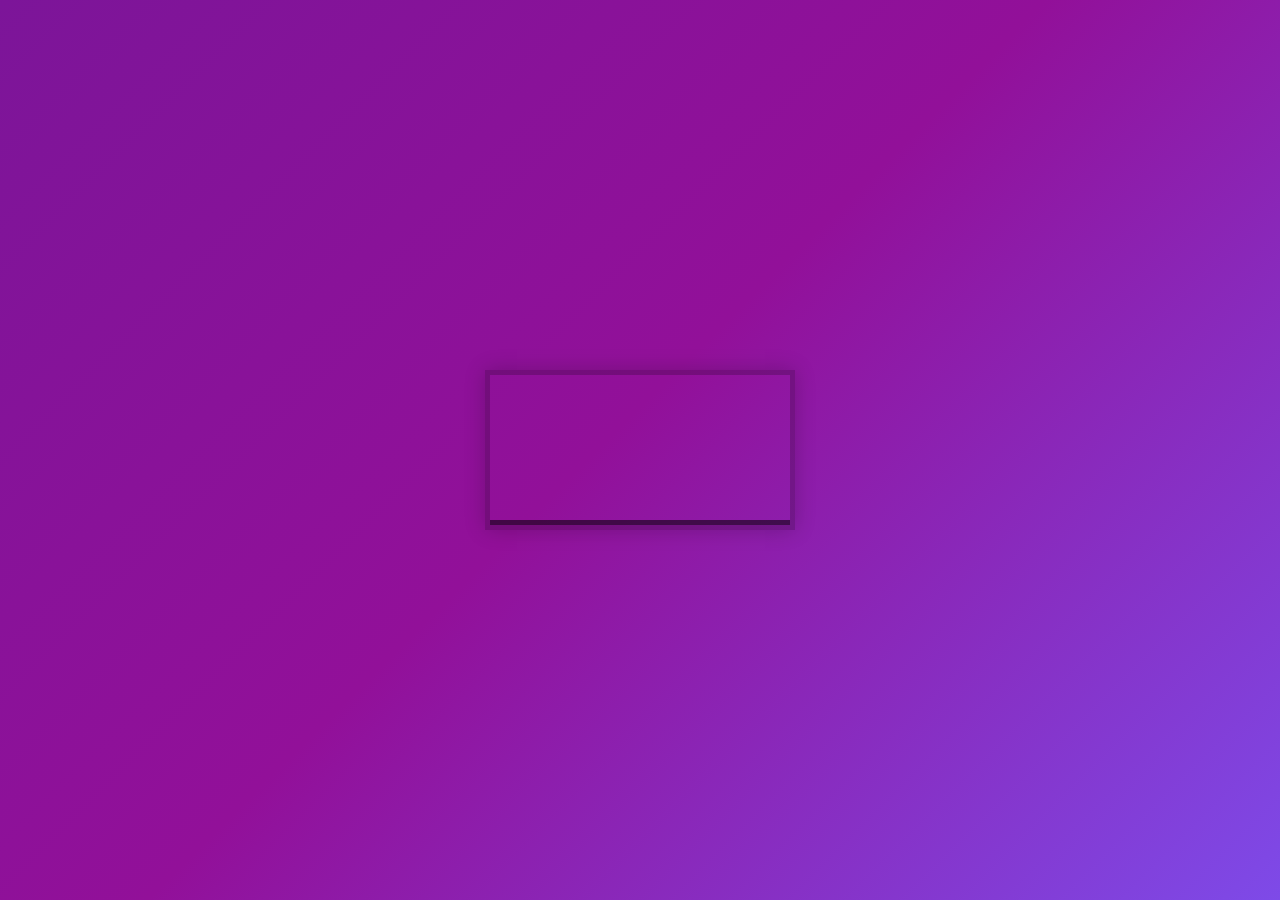
<file: 11 - Custom Video Player/index.html>
<!DOCTYPE html>
<html lang="en">
  <head>
    <meta charset="UTF-8" />
    <title>HTML Video Player</title>
    <link rel="stylesheet" href="style.css" />
  </head>
  <body>
    <div class="player fullscreen">
      <video
        class="player__video viewer"
        src="https://player.vimeo.com/external/194837908.sd.mp4?s=c350076905b78c67f74d7ee39fdb4fef01d12420&profile_id=164"
      ></video>

      <div class="player__controls">
        <div class="progress">
          <div class="progress__filled"></div>
        </div>
        <button class="player__button toggle" title="Toggle Play">►</button>
        <input
          type="range"
          name="volume"
          class="player__slider"
          min="0"
          max="1"
          step="0.05"
          value="1"
        />
        <input
          type="range"
          name="playbackRate"
          class="player__slider"
          min="0.5"
          max="2"
          step="0.1"
          value="1"
        />
        <button data-skip="-10" class="player__button">« 10s</button>
        <button data-skip="25" class="player__button">25s »</button>
        <button data-type="fullscreen" class="player__button">⛶</button>
      </div>
    </div>

    <script src="scripts.js"></script>
  </body>
</html>
</file>
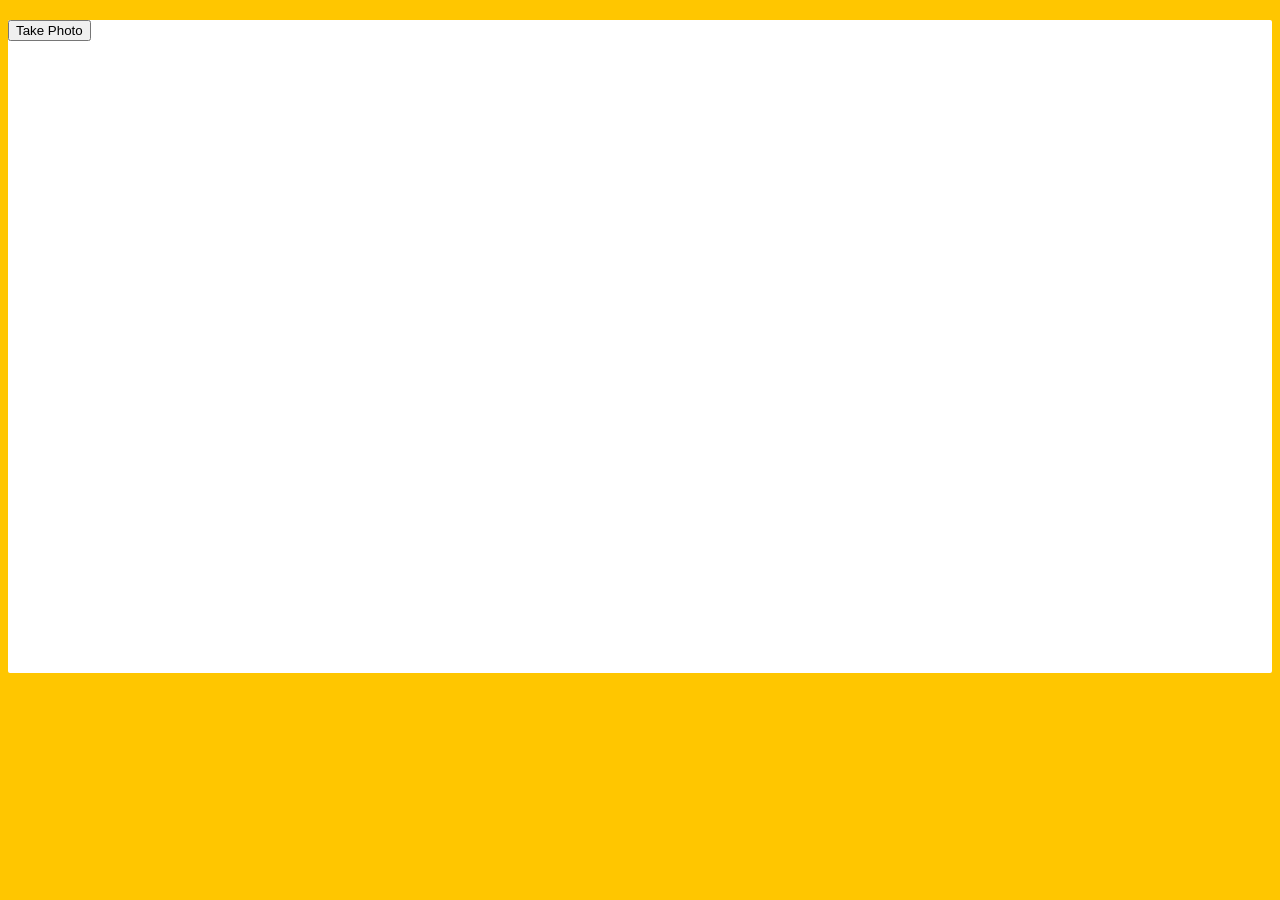
<file: 19 - Webcam Fun/index.html>
<!DOCTYPE html>
<html lang="en">
  <head>
    <meta charset="UTF-8" />
    <title>Get User Media Code Along!</title>
    <link rel="stylesheet" href="style.css" />
  </head>
  <body>
    <div class="photobooth">
      <div class="controls">
        <button onClick="takePhoto()">Take Photo</button>
        <!--       <div class="rgb">
        <label for="rmin">Red Min:</label>
        <input type="range" min=0 max=255 name="rmin">
        <label for="rmax">Red Max:</label>
        <input type="range" min=0 max=255 name="rmax">

        <br>

        <label for="gmin">Green Min:</label>
        <input type="range" min=0 max=255 name="gmin">
        <label for="gmax">Green Max:</label>
        <input type="range" min=0 max=255 name="gmax">

        <br>

        <label for="bmin">Blue Min:</label>
        <input type="range" min=0 max=255 name="bmin">
        <label for="bmax">Blue Max:</label>
        <input type="range" min=0 max=255 name="bmax">
      </div> -->
      </div>

      <canvas class="photo"></canvas>
      <video class="player"></video>
      <div class="strip"></div>
    </div>

    <audio
      class="snap"
      src="http://wesbos.com/demos/photobooth/snap.mp3"
      hidden
    ></audio>

    <script src="scripts.js"></script>
  </body>
</html>
</file>
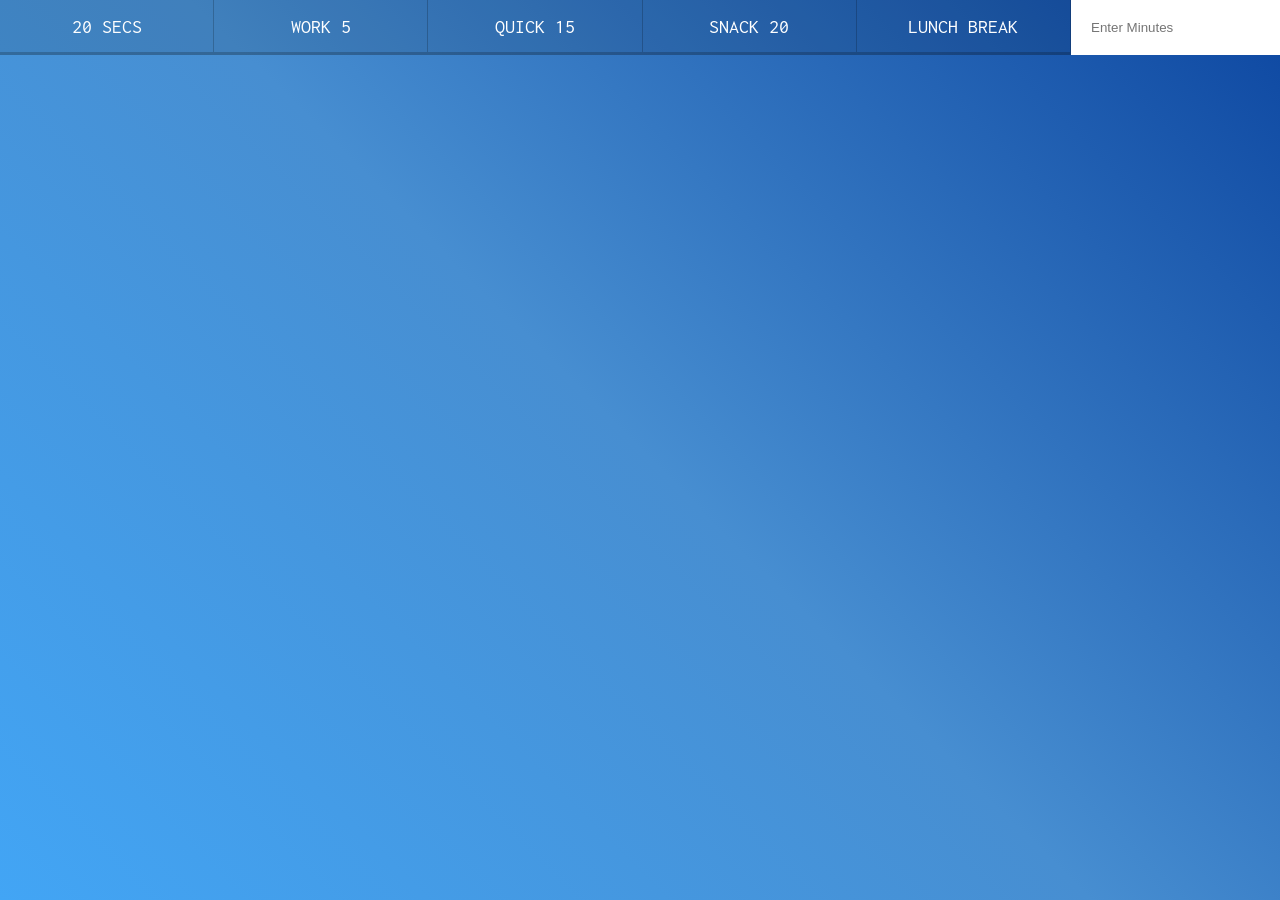
<file: 29 - Countdown Timer/index.html>
<!DOCTYPE html>
<html lang="en">
  <head>
    <meta charset="UTF-8" />
    <title>Countdown Timer</title>
    <link
      href="https://fonts.googleapis.com/css?family=Inconsolata"
      rel="stylesheet"
      type="text/css"
    />
    <link rel="stylesheet" href="style.css" />
  </head>
  <body>
    <div class="timer">
      <div class="timer__controls">
        <button data-time="20" class="timer__button">20 Secs</button>
        <button data-time="300" class="timer__button">Work 5</button>
        <button data-time="900" class="timer__button">Quick 15</button>
        <button data-time="1200" class="timer__button">Snack 20</button>
        <button data-time="3600" class="timer__button">Lunch Break</button>
        <form name="customForm" id="custom">
          <input type="text" name="minutes" placeholder="Enter Minutes" />
        </form>
      </div>
      <div class="display">
        <h1 class="display__time-left"></h1>
        <p class="display__end-time"></p>
        <button class="time__cancel hidden" title="Cancel Timer">X</button>
      </div>
    </div>

    <script src="scripts-START.js"></script>
  </body>
</html>
</file>
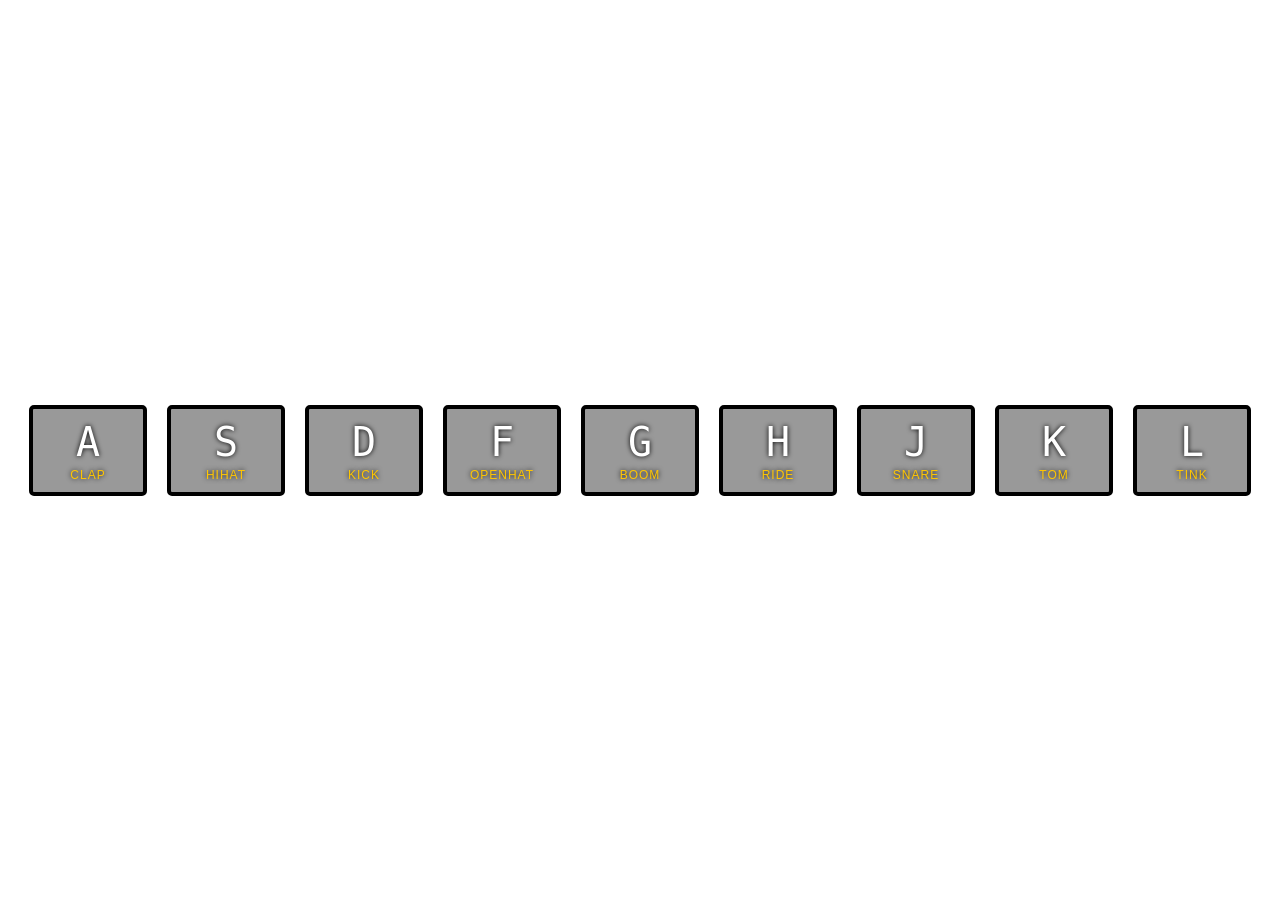
<file: 01 - JavaScript Drum Kit/index-START.html>
<!DOCTYPE html>
<html lang="en">
  <head>
    <meta charset="UTF-8" />
    <title>JS Drum Kit</title>
    <link rel="stylesheet" href="style.css" />
  </head>
  <body>
    <div class="keys">
      <div data-key="65" class="key">
        <kbd>A</kbd>
        <span class="sound">clap</span>
      </div>
      <div data-key="83" class="key">
        <kbd>S</kbd>
        <span class="sound">hihat</span>
      </div>
      <div data-key="68" class="key">
        <kbd>D</kbd>
        <span class="sound">kick</span>
      </div>
      <div data-key="70" class="key">
        <kbd>F</kbd>
        <span class="sound">openhat</span>
      </div>
      <div data-key="71" class="key">
        <kbd>G</kbd>
        <span class="sound">boom</span>
      </div>
      <div data-key="72" class="key">
        <kbd>H</kbd>
        <span class="sound">ride</span>
      </div>
      <div data-key="74" class="key">
        <kbd>J</kbd>
        <span class="sound">snare</span>
      </div>
      <div data-key="75" class="key">
        <kbd>K</kbd>
        <span class="sound">tom</span>
      </div>
      <div data-key="76" class="key">
        <kbd>L</kbd>
        <span class="sound">tink</span>
      </div>
    </div>

    <audio data-key="65" src="sounds/clap.wav"></audio>
    <audio data-key="83" src="sounds/hihat.wav"></audio>
    <audio data-key="68" src="sounds/kick.wav"></audio>
    <audio data-key="70" src="sounds/openhat.wav"></audio>
    <audio data-key="71" src="sounds/boom.wav"></audio>
    <audio data-key="72" src="sounds/ride.wav"></audio>
    <audio data-key="74" src="sounds/snare.wav"></audio>
    <audio data-key="75" src="sounds/tom.wav"></audio>
    <audio data-key="76" src="sounds/tink.wav"></audio>

    <script src="main.js"></script>
  </body>
</html>
</file>
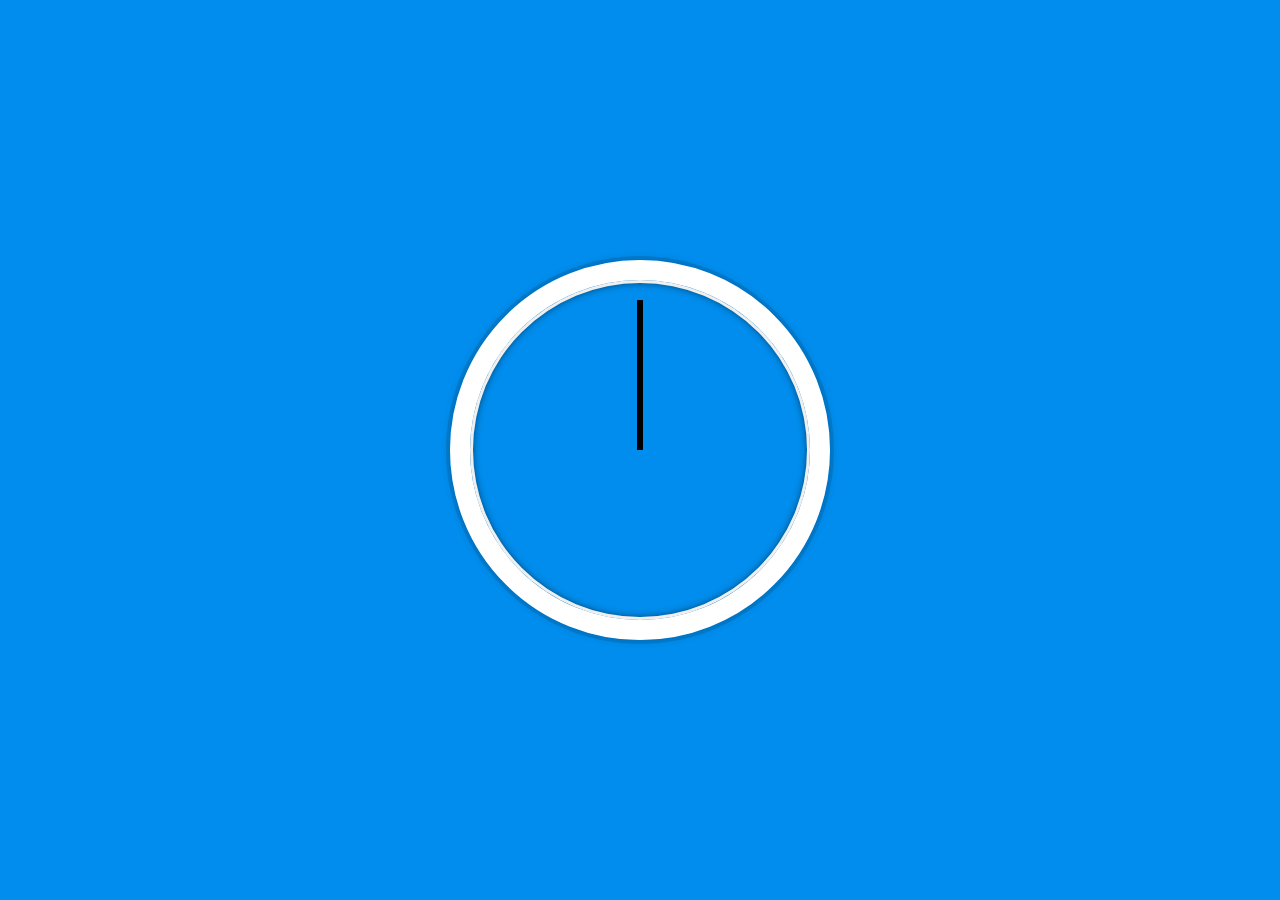
<file: 02 - JS and CSS Clock/index-START.html>
<!DOCTYPE html>
<html lang="en">
  <head>
    <meta charset="UTF-8" />
    <title>JS + CSS Clock</title>
  </head>
  <body>
    <div class="clock">
      <div class="clock-face">
        <div class="hand hour-hand"></div>
        <div class="hand min-hand"></div>
        <div class="hand second-hand"></div>
      </div>
    </div>

    <style>
      html {
        background: #018ded url(http://unsplash.it/1500/1000?image=881&blur=50);
        background-size: cover;
        font-family: "helvetica neue";
        text-align: center;
        font-size: 10px;
      }

      body {
        margin: 0;
        font-size: 2rem;
        display: flex;
        flex: 1;
        min-height: 100vh;
        align-items: center;
      }

      .clock {
        width: 30rem;
        height: 30rem;
        border: 20px solid white;
        border-radius: 50%;
        margin: 50px auto;
        position: relative;
        padding: 2rem;
        box-shadow: 0 0 0 4px rgba(0, 0, 0, 0.1), inset 0 0 0 3px #efefef,
          inset 0 0 10px black, 0 0 10px rgba(0, 0, 0, 0.2);
      }

      .clock-face {
        position: relative;
        width: 100%;
        height: 100%;
        transform: translateY(
          -3px
        ); /* account for the height of the clock hands */
      }

      .hand {
        width: 50%;
        height: 6px;
        background: black;
        position: absolute;
        top: 50%;
        transform-origin: 100%;
        transform: rotate(90deg);
        transition: all 0.05s;
        transition-timing-function: cubic-bezier(0.1, 2, 0.25, 1);
      }
    </style>

    <script src="main.js"></script>
  </body>
</html>
</file>
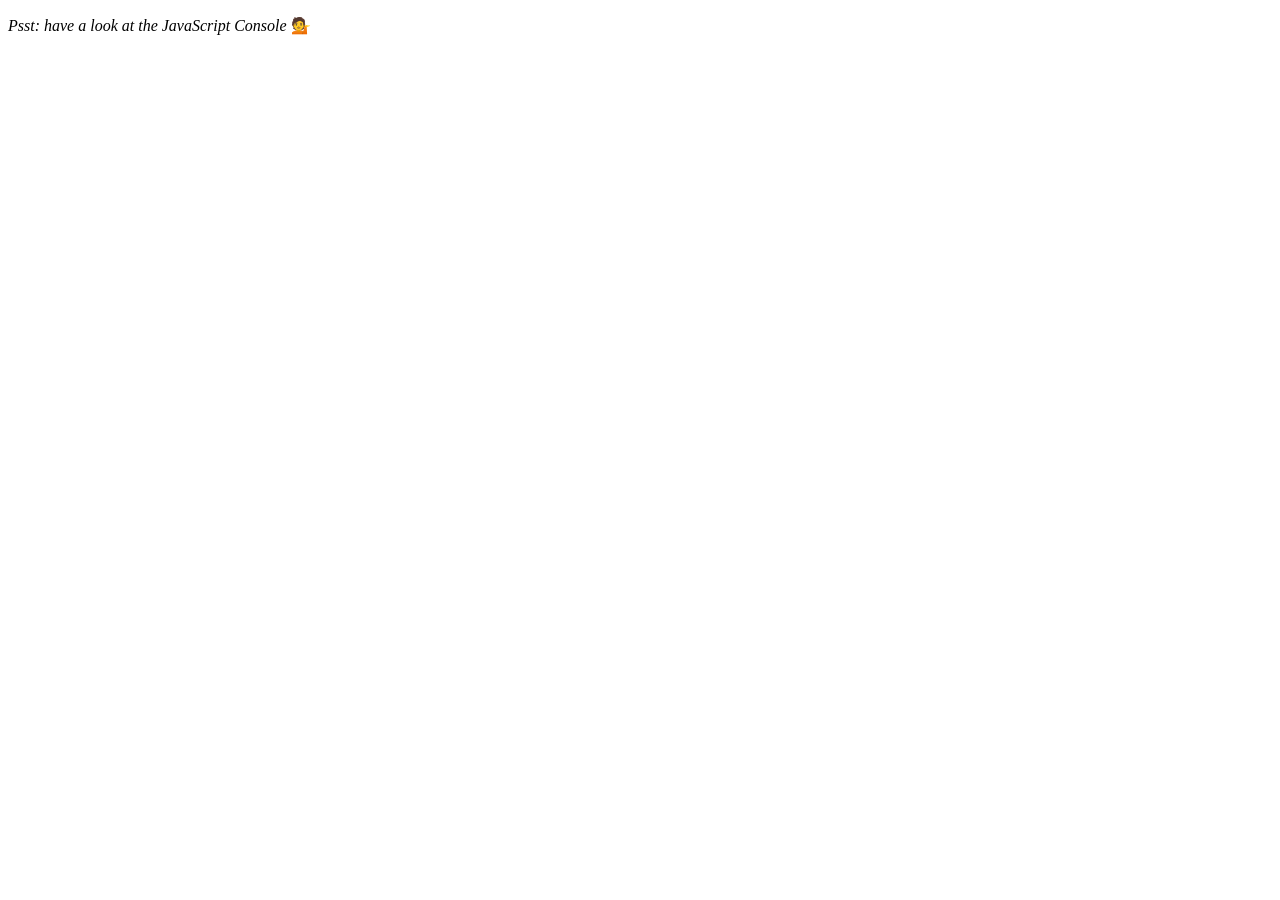
<file: 04 - Array Cardio Day 1/index-START.html>
<!DOCTYPE html>
<html lang="en">
  <head>
    <meta charset="UTF-8" />
    <title>Array Cardio 💪</title>
  </head>
  <body>
    <p><em>Psst: have a look at the JavaScript Console</em> 💁</p>
    <script src="main.js"></script>
  </body>
</html>
</file>
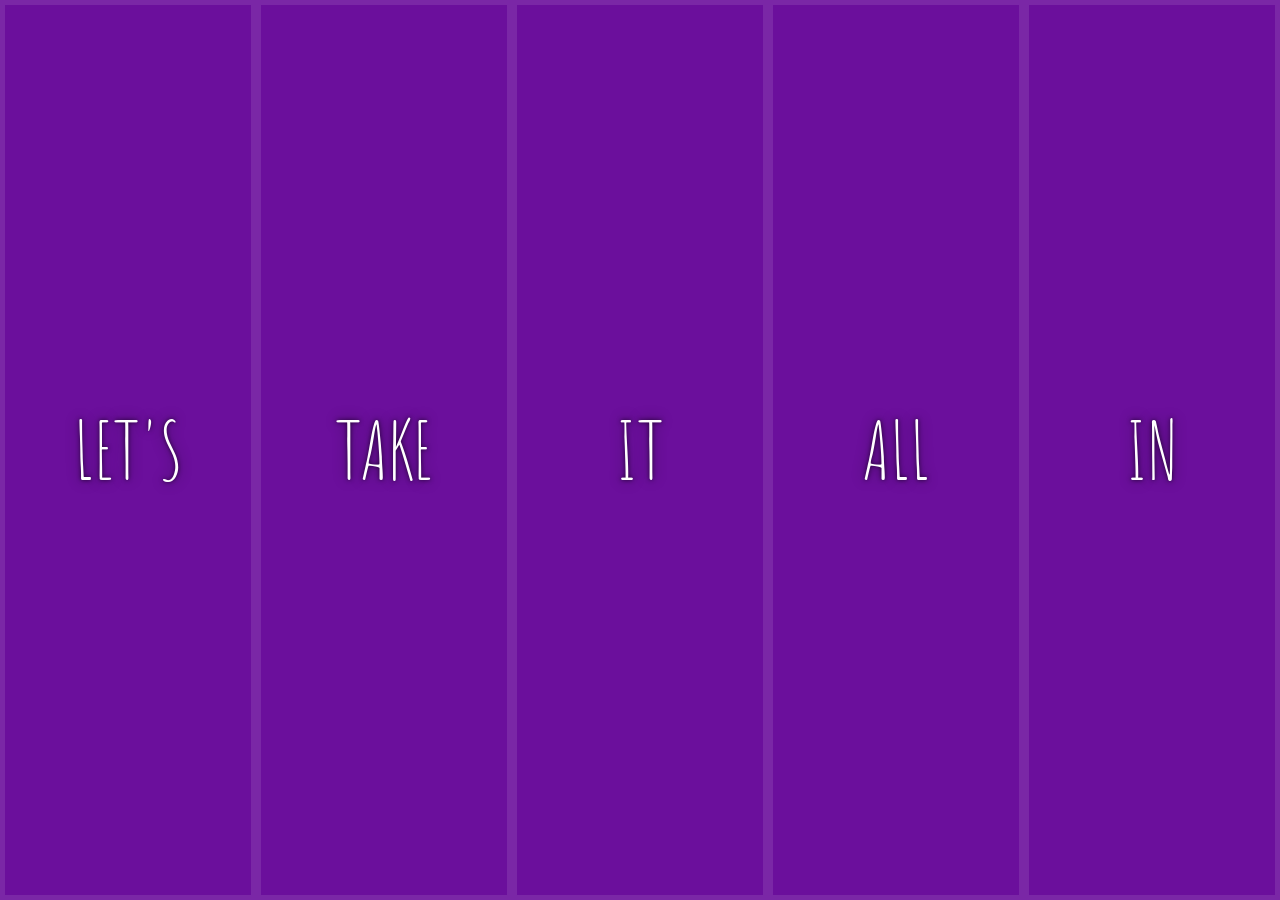
<file: 05 - Flex Panel Gallery/index-START.html>
<!DOCTYPE html>
<html lang="en">
  <head>
    <meta charset="UTF-8" />
    <title>Flex Panels 💪</title>
    <link
      href="https://fonts.googleapis.com/css?family=Amatic+SC"
      rel="stylesheet"
      type="text/css"
    />
  </head>
  <body>
    <style>
      html {
        box-sizing: border-box;
        background: #ffc600;
        font-family: "helvetica neue";
        font-size: 20px;
        font-weight: 200;
      }
      body {
        margin: 0;
      }
      *,
      *:before,
      *:after {
        box-sizing: inherit;
      }

      .panels {
        min-height: 100vh;
        overflow: hidden;
        display: flex;
      }

      .panel {
        background: #6b0f9c;
        box-shadow: inset 0 0 0 5px rgba(255, 255, 255, 0.1);
        color: white;
        text-align: center;
        align-items: center;
        /* Safari transitionend event.propertyName === flex */
        /* Chrome + FF transitionend event.propertyName === flex-grow */
        transition: font-size 0.7s cubic-bezier(0.61, -0.19, 0.7, -0.11),
          flex 0.7s cubic-bezier(0.61, -0.19, 0.7, -0.11), background 0.2s;
        font-size: 20px;
        background-size: cover;
        background-position: center;
        /* Sets the flex children take up the page's space evenly */
        flex: 1;
        justify-content: center;
        align-items: center;
        /* Centers children and makes the content into columns */
        display: flex;
        flex-direction: column;
      }

      .panel1 {
        background-image: url(https://source.unsplash.com/gYl-UtwNg_I/1500x1500);
      }
      .panel2 {
        background-image: url(https://source.unsplash.com/rFKUFzjPYiQ/1500x1500);
      }
      .panel3 {
        background-image: url(https://images.unsplash.com/photo-1465188162913-8fb5709d6d57?ixlib=rb-0.3.5&q=80&fm=jpg&crop=faces&cs=tinysrgb&w=1500&h=1500&fit=crop&s=967e8a713a4e395260793fc8c802901d);
      }
      .panel4 {
        background-image: url(https://source.unsplash.com/ITjiVXcwVng/1500x1500);
      }
      .panel5 {
        background-image: url(https://source.unsplash.com/3MNzGlQM7qs/1500x1500);
      }

      .panel > * {
        margin: 0;
        width: 100%;
        transition: transform 0.5s;
        /* Aligns the text vertically and take up 1/3 of the vertical spacing in the column */
        flex: 1 0 auto;
        display: flex;
        /* Centers Text */
        justify-content: center;
        align-items: center;
      }

      .panel > *:first-child {
        transform: translateY(-100%);
      }
      .panel > *:last-child {
        transform: translateY(100%);
      }
      .panel.open-active > *:first-child {
        transform: translateY(0);
      }
      .panel.open-active > *:last-child {
        transform: translateY(0);
      }

      .panel p {
        text-transform: uppercase;
        font-family: "Amatic SC", cursive;
        text-shadow: 0 0 4px rgba(0, 0, 0, 0.72), 0 0 14px rgba(0, 0, 0, 0.45);
        font-size: 2em;
      }
      .panel p:nth-child(2) {
        font-size: 4em;
      }

      .panel.open {
        flex: 5;
        font-size: 40px;
      }
    </style>

    <div class="panels">
      <div class="panel panel1">
        <p>Hey</p>
        <p>Let's</p>
        <p>Dance</p>
      </div>
      <div class="panel panel2">
        <p>Give</p>
        <p>Take</p>
        <p>Receive</p>
      </div>
      <div class="panel panel3">
        <p>Experience</p>
        <p>It</p>
        <p>Today</p>
      </div>
      <div class="panel panel4">
        <p>Give</p>
        <p>All</p>
        <p>You can</p>
      </div>
      <div class="panel panel5">
        <p>Life</p>
        <p>In</p>
        <p>Motion</p>
      </div>
    </div>

    <script src="main.js"></script>
  </body>
</html>
</file>
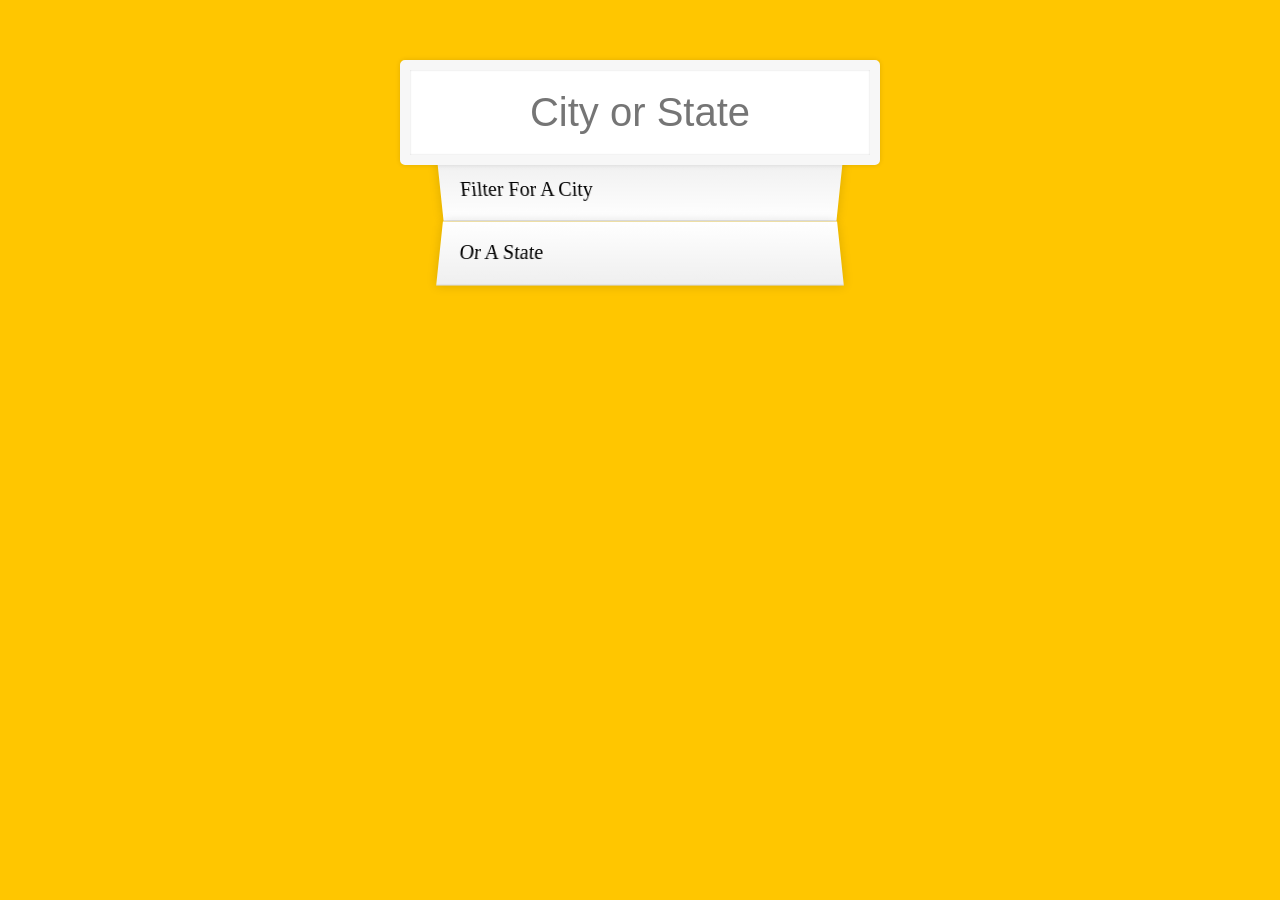
<file: 06 - Type Ahead/index-START.html>
<!DOCTYPE html>
<html lang="en">
  <head>
    <meta charset="UTF-8" />
    <title>Type Ahead 👀</title>
    <link rel="stylesheet" href="style.css" />
  </head>
  <body>
    <form class="search-form">
      <input type="text" class="search" placeholder="City or State" />
      <ul class="suggestions">
        <li>Filter for a city</li>
        <li>or a state</li>
      </ul>
    </form>
    <script src="main.js"></script>
  </body>
</html>
</file>
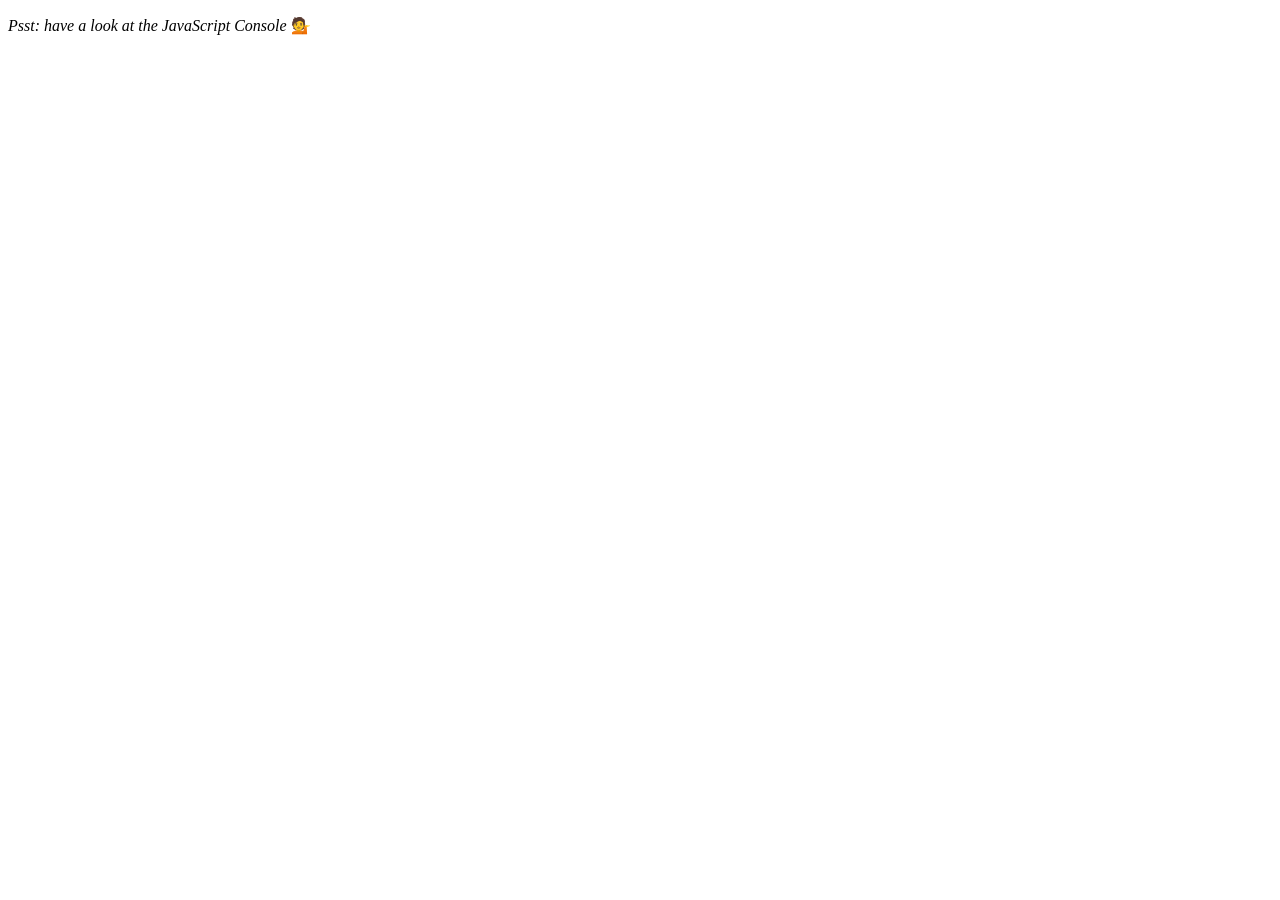
<file: 07 - Array Cardio Day 2/index-START.html>
<!DOCTYPE html>
<html lang="en">
  <head>
    <meta charset="UTF-8" />
    <title>Array Cardio 💪💪</title>
  </head>
  <body>
    <p><em>Psst: have a look at the JavaScript Console</em> 💁</p>
    <script src="main.js"></script>
  </body>
</html>
</file>
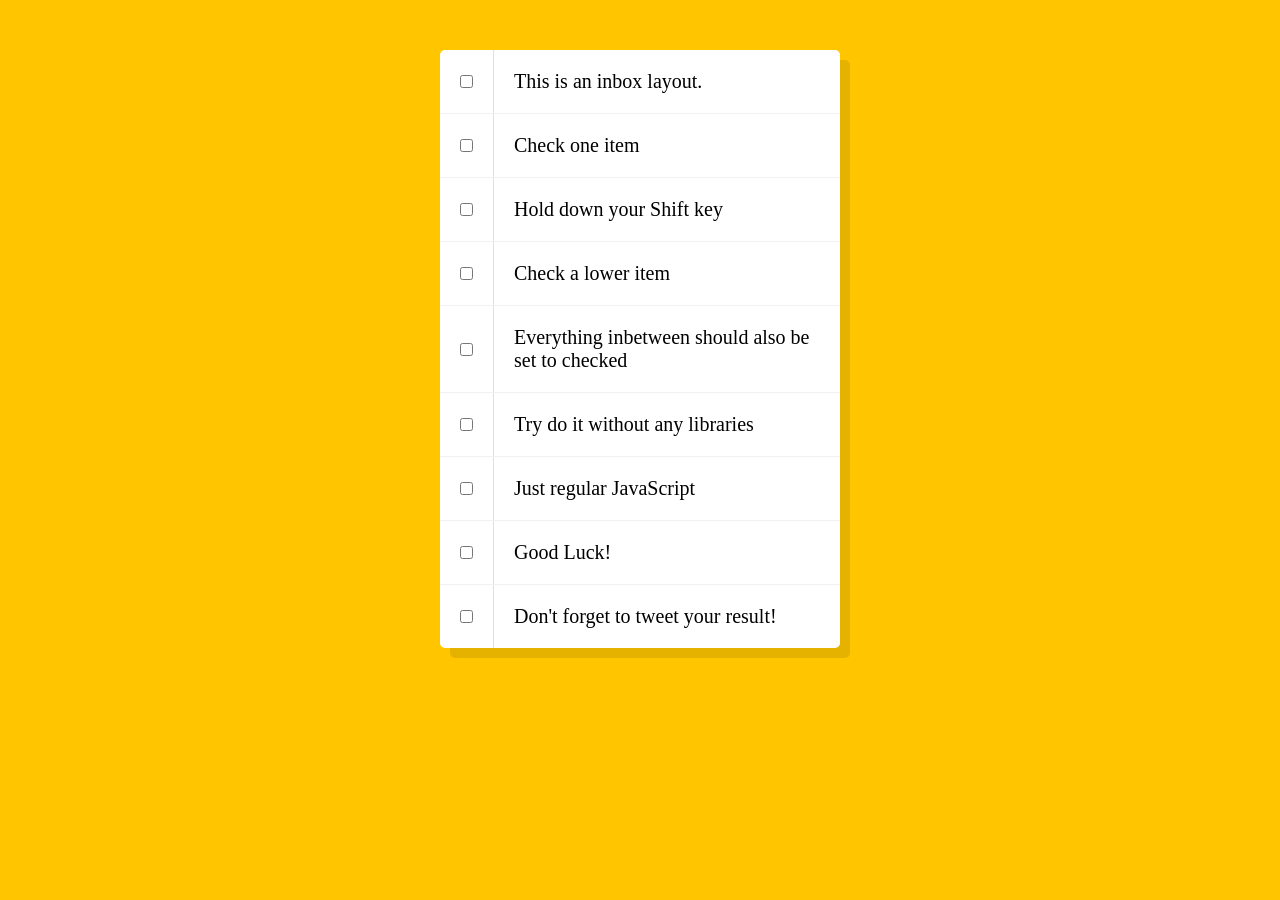
<file: 10 - Hold Shift and Check Checkboxes/index-START.html>
<!DOCTYPE html>
<html lang="en">
  <head>
    <meta charset="UTF-8" />
    <title>Hold Shift to Check Multiple Checkboxes</title>
  </head>
  <body>
    <style>
      html {
        font-family: sans-serif;
        background: #ffc600;
      }

      .inbox {
        max-width: 400px;
        margin: 50px auto;
        background: white;
        border-radius: 5px;
        box-shadow: 10px 10px 0 rgba(0, 0, 0, 0.1);
      }

      .item {
        display: flex;
        align-items: center;
        border-bottom: 1px solid #f1f1f1;
      }

      .item:last-child {
        border-bottom: 0;
      }

      input:checked + p {
        background: #f9f9f9;
        text-decoration: line-through;
      }

      input[type="checkbox"] {
        margin: 20px;
      }

      p {
        margin: 0;
        padding: 20px;
        transition: background 0.2s;
        flex: 1;
        font-family: "helvetica neue";
        font-size: 20px;
        font-weight: 200;
        border-left: 1px solid #d1e2ff;
      }
    </style>
    <!--
   The following is a common layout you would see in an email client.

   When a user clicks a checkbox, holds Shift, and then clicks another checkbox a few rows down, all the checkboxes inbetween those two checkboxes should be checked.

  -->
    <div class="inbox">
      <div class="item">
        <input type="checkbox" />
        <p>This is an inbox layout.</p>
      </div>
      <div class="item">
        <input type="checkbox" />
        <p>Check one item</p>
      </div>
      <div class="item">
        <input type="checkbox" />
        <p>Hold down your Shift key</p>
      </div>
      <div class="item">
        <input type="checkbox" />
        <p>Check a lower item</p>
      </div>
      <div class="item">
        <input type="checkbox" />
        <p>Everything inbetween should also be set to checked</p>
      </div>
      <div class="item">
        <input type="checkbox" />
        <p>Try do it without any libraries</p>
      </div>
      <div class="item">
        <input type="checkbox" />
        <p>Just regular JavaScript</p>
      </div>
      <div class="item">
        <input type="checkbox" />
        <p>Good Luck!</p>
      </div>
      <div class="item">
        <input type="checkbox" />
        <p>Don't forget to tweet your result!</p>
      </div>
    </div>

    <script src="main.js"></script>
  </body>
</html>
</file>
<file: 11 - Custom Video Player/style.css>
html {
  box-sizing: border-box;
}

*,
*:before,
*:after {
  box-sizing: inherit;
}

body {
  margin: 0;
  padding: 0;
  display: flex;
  background: #7a419b;
  min-height: 100vh;
  background: linear-gradient(135deg, #7c1599 0%, #921099 48%, #7e4ae8 100%);
  background-size: cover;
  align-items: center;
  justify-content: center;
}

.player {
  max-width: 750px;
  border: 5px solid rgba(0, 0, 0, 0.2);
  box-shadow: 0 0 20px rgba(0, 0, 0, 0.2);
  position: relative;
  font-size: 0;
  overflow: hidden;
}

/* .player.fullscreen {
  height: 100%;
  width: 100%;
  border: none;
} */

/* This css is only applied when fullscreen is active. */
.player:fullscreen {
  max-width: none;
  width: 100%;
}

.player:-webkit-full-screen {
  max-width: none;
  width: 100%;
}

.player__video {
  width: 100%;
}

.player__button {
  background: none;
  border: 0;
  line-height: 1;
  color: white;
  text-align: center;
  outline: 0;
  padding: 0;
  cursor: pointer;
  max-width: 50px;
}

.player__button:focus {
  border-color: #ffc600;
}

.player__slider {
  width: 10px;
  height: 30px;
}

.player__controls {
  display: flex;
  position: absolute;
  bottom: 0;
  width: 100%;
  transform: translateY(100%) translateY(-5px);
  transition: all 0.3s;
  flex-wrap: wrap;
  background: rgba(0, 0, 0, 0.1);
}

.player:hover .player__controls {
  transform: translateY(0);
}

.player:hover .progress {
  height: 15px;
}

.player__controls > * {
  flex: 1;
}

.progress {
  flex: 10;
  position: relative;
  display: flex;
  flex-basis: 100%;
  height: 5px;
  transition: height 0.3s;
  background: rgba(0, 0, 0, 0.5);
  cursor: ew-resize;
}

.progress__filled {
  width: 0%;
  background: #ffc600;
  flex: 0;
  flex-basis: 0%;
}

/* unholy css to style input type="range" */

input[type="range"] {
  -webkit-appearance: none;
  background: transparent;
  width: 100%;
  margin: 0 5px;
}
input[type="range"]:focus {
  outline: none;
}
input[type="range"]::-webkit-slider-runnable-track {
  width: 100%;
  height: 8.4px;
  cursor: pointer;
  box-shadow: 1px 1px 1px rgba(0, 0, 0, 0), 0 0 1px rgba(13, 13, 13, 0);
  background: rgba(255, 255, 255, 0.8);
  border-radius: 1.3px;
  border: 0.2px solid rgba(1, 1, 1, 0);
}
input[type="range"]::-webkit-slider-thumb {
  height: 15px;
  width: 15px;
  border-radius: 50px;
  background: #ffc600;
  cursor: pointer;
  -webkit-appearance: none;
  margin-top: -3.5px;
  box-shadow: 0 0 2px rgba(0, 0, 0, 0.2);
}
input[type="range"]:focus::-webkit-slider-runnable-track {
  background: #bada55;
}
input[type="range"]::-moz-range-track {
  width: 100%;
  height: 8.4px;
  cursor: pointer;
  box-shadow: 1px 1px 1px rgba(0, 0, 0, 0), 0 0 1px rgba(13, 13, 13, 0);
  background: #ffffff;
  border-radius: 1.3px;
  border: 0.2px solid rgba(1, 1, 1, 0);
}
input[type="range"]::-moz-range-thumb {
  box-shadow: 0 0 0 rgba(0, 0, 0, 0), 0 0 0 rgba(13, 13, 13, 0);
  height: 15px;
  width: 15px;
  border-radius: 50px;
  background: #ffc600;
  cursor: pointer;
}
</file>
<file: 19 - Webcam Fun/style.css>
html {
  box-sizing: border-box;
}

*, *:before, *:after {
  box-sizing: inherit;
}

html {
  font-size: 10px;
  background:#ffc600;
}

.photobooth {
  background:white;
  max-width:150rem;
  margin: 2rem auto;
  border-radius:2px;
}

/*clearfix*/
.photobooth:after {
  content: '';
  display: block;
  clear: both;
}

.photo {
  width:100%;
  float:left;
}

.player {
  position: absolute;
  top:20px;
  right: 20px;
  width:200px;
}

/*
  Strip!
*/

.strip {
  padding:2rem;
}
.strip img {
  width:100px;
  overflow-x: scroll;
  padding:0.8rem 0.8rem 2.5rem 0.8rem;
  box-shadow:0 0 3px rgba(0,0,0,0.2);
  background:white;
}

.strip a:nth-child(5n+1) img { transform: rotate(10deg); }
.strip a:nth-child(5n+2) img { transform: rotate(-2deg); }
.strip a:nth-child(5n+3) img { transform: rotate(8deg); }
.strip a:nth-child(5n+4) img { transform: rotate(-11deg); }
.strip a:nth-child(5n+5) img { transform: rotate(12deg); }
</file>
<file: 29 - Countdown Timer/style.css>
html {
  box-sizing: border-box;
  font-size: 10px;
  background: #8e24aa;
  background: linear-gradient(45deg, #42a5f5 0%, #478ed1 50%, #0d47a1 100%);
}

*,
*:before,
*:after {
  box-sizing: inherit;
}

body {
  margin: 0;
  text-align: center;
  font-family: 'Inconsolata', monospace;
}

.display__time-left {
  font-weight: 100;
  font-size: 20rem;
  margin: 0;
  color: white;
  text-shadow: 4px 4px 0 rgba(0, 0, 0, 0.05);
}

.timer {
  display: flex;
  min-height: 100vh;
  flex-direction: column;
}

.timer__controls {
  display: flex;
}

.timer__controls > * {
  flex: 1;
}

.timer__controls form {
  flex: 1;
  display: flex;
}

.timer__controls input {
  flex: 1;
  border: 0;
  padding: 2rem;
}

.timer__button {
  background: none;
  border: 0;
  cursor: pointer;
  color: white;
  font-size: 2rem;
  text-transform: uppercase;
  background: rgba(0, 0, 0, 0.1);
  border-bottom: 3px solid rgba(0, 0, 0, 0.2);
  border-right: 1px solid rgba(0, 0, 0, 0.2);
  padding: 1rem;
  font-family: 'Inconsolata', monospace;
}

.timer__button:hover,
.timer__button:focus {
  background: rgba(0, 0, 0, 0.2);
  outline: 0;
}

.display {
  flex: 1;
  display: flex;
  flex-direction: column;
  align-items: center;
  justify-content: center;
}

.display__end-time {
  font-size: 4rem;
  color: white;
}

.hidden {
  opacity: 0;
}
.time__cancel {
  padding: 2rem;
  border: none;
  background: #e53935;
  border-radius: 100%;
  cursor: pointer;
  font-size: 2rem;
  font-weight: 700;
  color: #fefeff;
  box-shadow: 2px 2px 0 rgba(0, 0, 0, 0.05);
  transition: all 0.5s ease;
}

.time__cancel:hover {
  background: #c62828;
  box-shadow: 3px 3px 2px rgba(0, 0, 0, 0.175);
}
</file>
<file: 01 - JavaScript Drum Kit/style.css>
html {
  font-size: 10px;
  background: url(http://i.imgur.com/b9r5sEL.jpg) bottom center;
  background-size: cover;
}
body,
html {
  margin: 0;
  padding: 0;
  font-family: sans-serif;
}

.keys {
  display: flex;
  flex: 1;
  min-height: 100vh;
  align-items: center;
  justify-content: center;
}

.key {
  border: 0.4rem solid black;
  border-radius: 0.5rem;
  margin: 1rem;
  font-size: 1.5rem;
  padding: 1rem 0.5rem;
  /* transition: all 0.07s ease; */
  transition: all 0.07s ease;
  width: 10rem;
  text-align: center;
  color: white;
  background: rgba(0, 0, 0, 0.4);
  text-shadow: 0 0 0.5rem black;
}

.playing {
  transform: scale(1.1);
  border-color: #ffc600;
  box-shadow: 0 0 1rem #ffc600;
}

kbd {
  display: block;
  font-size: 4rem;
}

.sound {
  font-size: 1.2rem;
  text-transform: uppercase;
  letter-spacing: 0.1rem;
  color: #ffc600;
}
</file>
<file: 06 - Type Ahead/style.css>
html {
      box-sizing: border-box;
      background:#ffc600;
      font-family:'helvetica neue';
      font-size: 20px;
      font-weight: 200;
    }
    *, *:before, *:after {
      box-sizing: inherit;
    }
    input {
      width: 100%;
      padding:20px;
    }

    .search-form {
      max-width:400px;
      margin:50px auto;
    }

    input.search {
      margin: 0;
      text-align: center;
      outline:0;
      border: 10px solid #F7F7F7;
      width: 120%;
      left: -10%;
      position: relative;
      top: 10px;
      z-index: 2;
      border-radius: 5px;
      font-size: 40px;
      box-shadow: 0 0 5px rgba(0, 0, 0, 0.12), inset 0 0 2px rgba(0, 0, 0, 0.19);
    }


    .suggestions {
      margin: 0;
      padding: 0;
      position: relative;
      /*perspective:20px;*/
    }
    .suggestions li {
      background:white;
      list-style: none;
      border-bottom: 1px solid #D8D8D8;
      box-shadow: 0 0 10px rgba(0, 0, 0, 0.14);
      margin:0;
      padding:20px;
      transition:background 0.2s;
      display:flex;
      justify-content:space-between;
      text-transform: capitalize;
    }

    .suggestions li:nth-child(even) {
      transform: perspective(100px) rotateX(3deg) translateY(2px) scale(1.001);
      background: linear-gradient(to bottom,  #ffffff 0%,#EFEFEF 100%);
    }
    .suggestions li:nth-child(odd) {
      transform: perspective(100px) rotateX(-3deg) translateY(3px);
      background: linear-gradient(to top,  #ffffff 0%,#EFEFEF 100%);
    }

    span.population {
      font-size: 15px;
    }

    .hl {
      background:#ffc600;
    }
</file>
